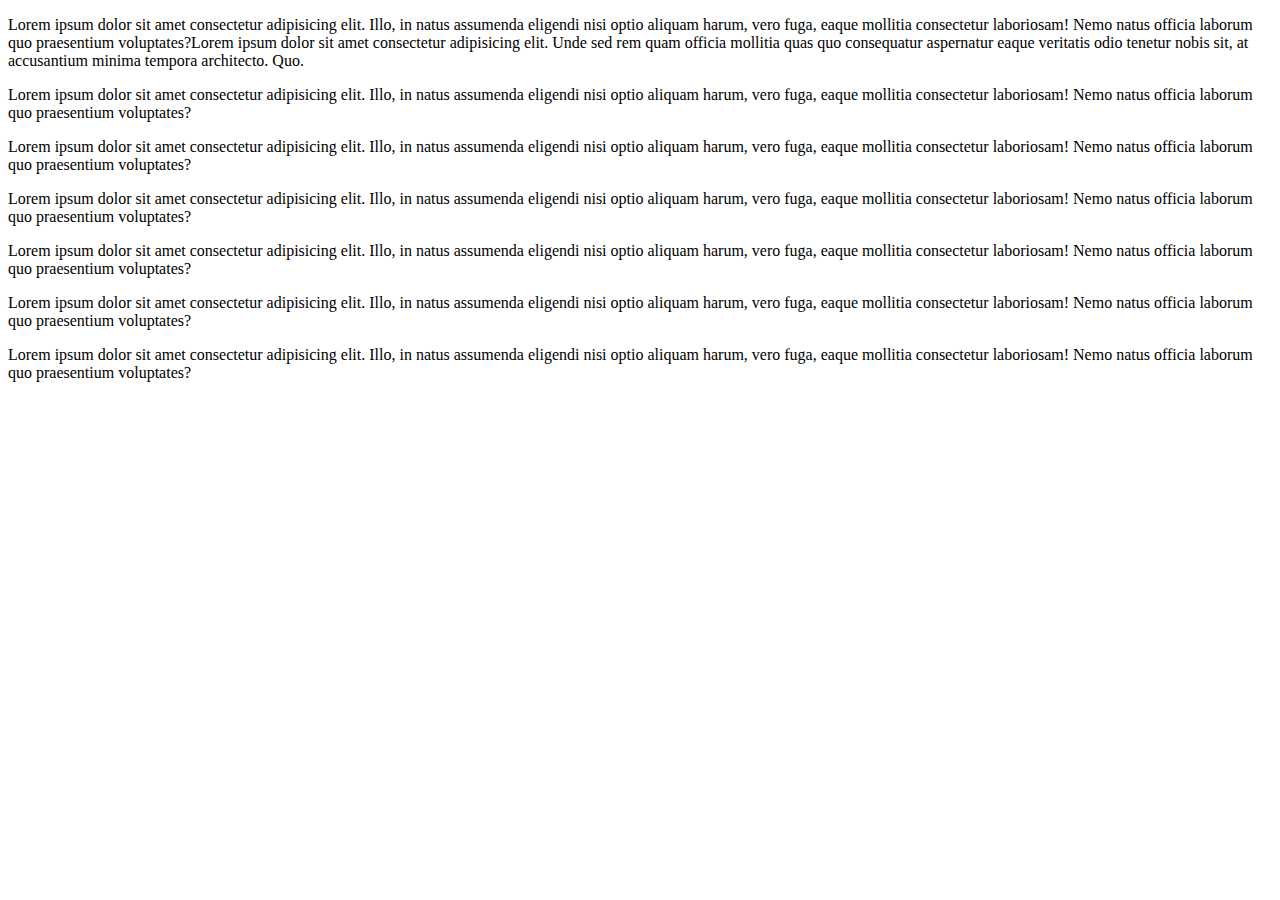
<file: grid/proyecto_nuevo/html/index.html>
<!DOCTYPE html>
<html lang="en">

<head>
    <meta charset="UTF-8">
    <meta http-equiv="X-UA-Compatible" content="IE=edge">
   
    <meta name="viewport" content="width=device-width, initial-scale=1.0">
    <title>Document</title>
</head>

<body>
    <section>
        <article class="grid">

            <div class="grid__cell--100">
                <!--este grid ocupa todas las celdas-->
                <p>Lorem ipsum dolor sit amet consectetur adipisicing elit. Illo, in natus assumenda eligendi nisi optio
                    aliquam harum, vero fuga, eaque mollitia consectetur laboriosam! Nemo natus officia laborum quo
                    praesentium voluptates?Lorem ipsum dolor sit amet consectetur adipisicing elit. Unde sed rem quam
                    officia mollitia quas quo consequatur aspernatur eaque veritatis odio tenetur nobis sit, at
                    accusantium
                    minima tempora architecto. Quo.</p>
            </div>

        </article>
        <article class="grid">
            <div class="grid__cell--50">
                <p>Lorem ipsum dolor sit amet consectetur adipisicing elit. Illo, in natus assumenda eligendi nisi optio
                    aliquam harum, vero fuga, eaque mollitia consectetur laboriosam! Nemo natus officia laborum quo
                    praesentium voluptates?</p>
            </div>
            <div class="grid__cell--50">
                <p>Lorem ipsum dolor sit amet consectetur adipisicing elit. Illo, in natus assumenda eligendi nisi optio
                    aliquam harum, vero fuga, eaque mollitia consectetur laboriosam! Nemo natus officia laborum quo
                    praesentium voluptates? </p>
            </div>
        </article>
        <article class="grid">

            <div class="grid__cell--25">
                <p>Lorem ipsum dolor sit amet consectetur adipisicing elit. Illo, in natus assumenda eligendi nisi optio
                    aliquam harum, vero fuga, eaque mollitia consectetur laboriosam! Nemo natus officia laborum quo
                    praesentium voluptates?</p>
            </div>
            <div class="grid__cell--25">
                <p>Lorem ipsum dolor sit amet consectetur adipisicing elit. Illo, in natus assumenda eligendi nisi optio
                    aliquam harum, vero fuga, eaque mollitia consectetur laboriosam! Nemo natus officia laborum quo
                    praesentium voluptates?</p>
            </div>
            <div class="grid__cell--25">
                <p>Lorem ipsum dolor sit amet consectetur adipisicing elit. Illo, in natus assumenda eligendi nisi optio
                    aliquam harum, vero fuga, eaque mollitia consectetur laboriosam! Nemo natus officia laborum quo
                    praesentium voluptates?</p>
            </div>
            <div class="grid__cell--25">
                <p>Lorem ipsum dolor sit amet consectetur adipisicing elit. Illo, in natus assumenda eligendi nisi optio
                    aliquam harum, vero fuga, eaque mollitia consectetur laboriosam! Nemo natus officia laborum quo
                    praesentium voluptates?</p>
            </div>
        </article>

    </section>

</body>

</html>
</file>
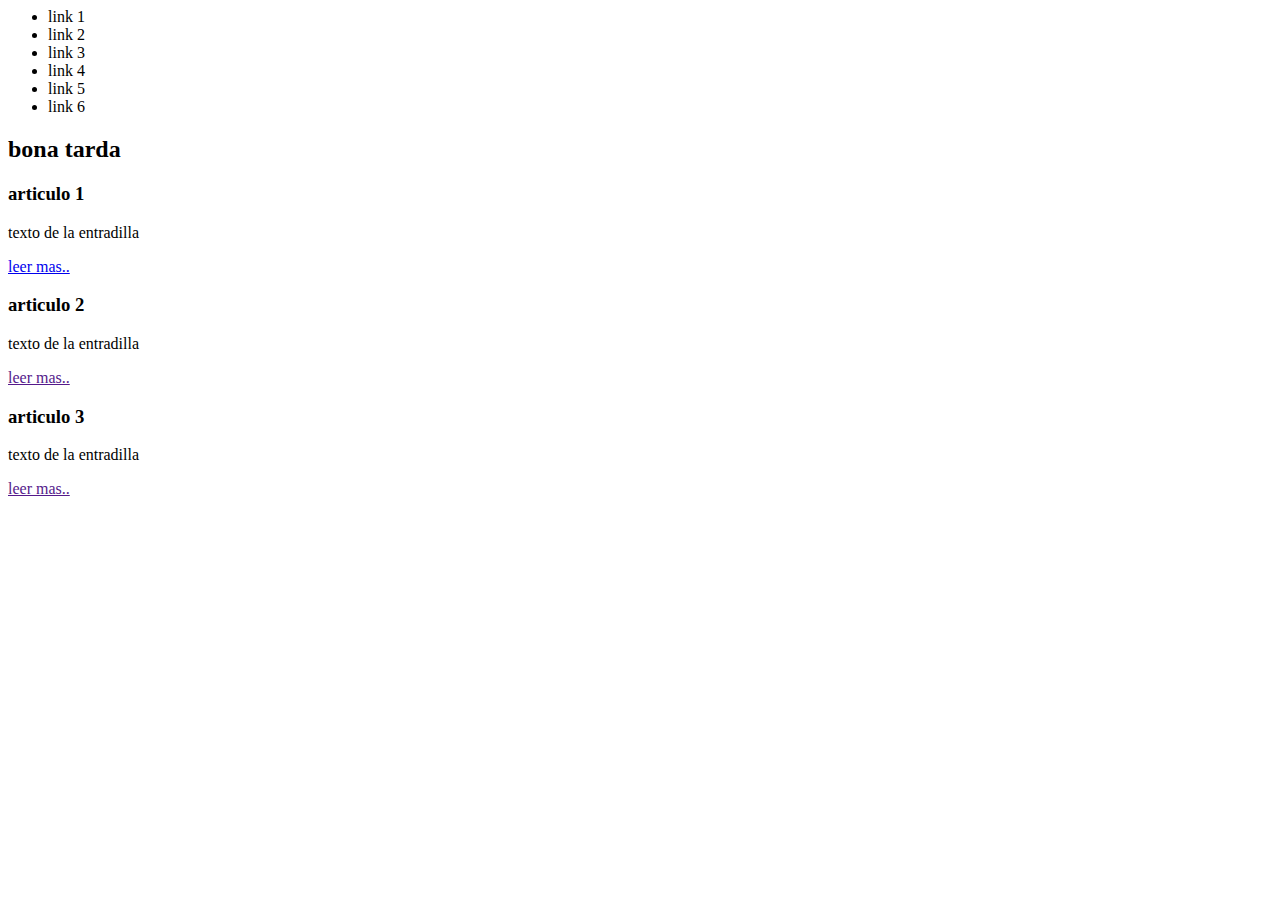
<file: apuntes1.html>
<html lang="es">
<head>
    <meta charset="UTF-8">
    <meta http-equiv="X-UA-Compatible" content="IE=edge">
    <meta name="viewport" content="width=device-width, initial-scale=1.0">
    <title>apuntes</title>
</head>
<body>
    
<nav>   
    <ul>
       <li>link 1</li>
       <li>link 2</li>
       <li>link 3</li>
       <li>link 4</li>
       <li>link 5</li>
       <li>link 6</li>
     </ul>
   
 </nav>
 <main>
       <section>
             <header>
               <h2>bona tarda</h2>
             </header>
                   <article>
 
                   <h3>articulo 1</h3>
                      <p>texto de la entradilla</p>
                   <footer>
                     <a href="#">leer mas..</a>
                      
                    </footer>
                </article>
             <article>
               <h3>articulo 2</h3>
               <p>texto de la entradilla</p>
               <footer><a href="">leer mas..</a></footer>
             </article>
             <article>
               <h3>articulo 3</h3>
               <p>texto de la entradilla</p>
               <footer><a href="">leer mas..</a></footer>
             </article>
               
       </section>
       <section>
         
       </section>
 </main>
</body>
</html>
</file>
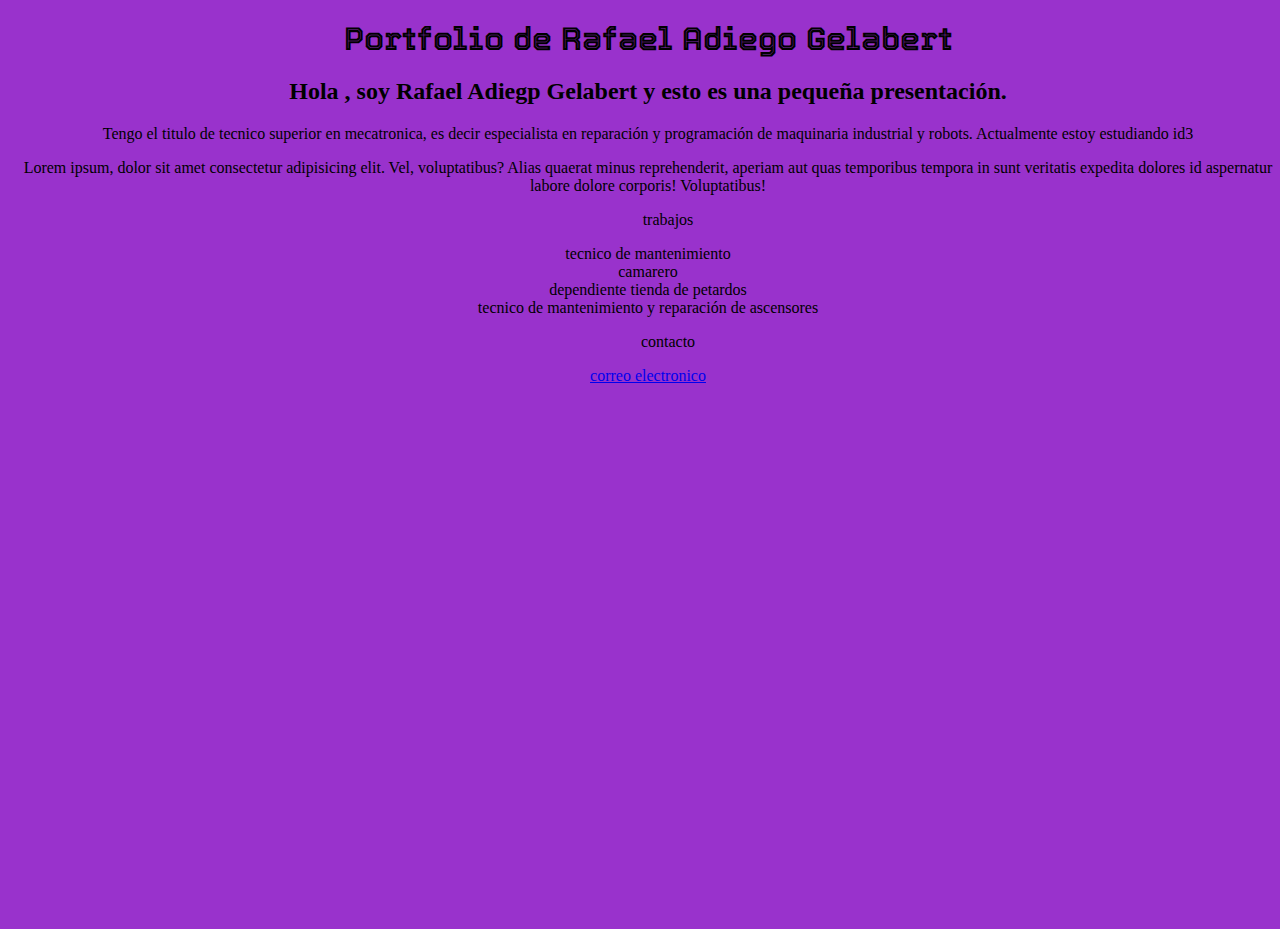
<file: portfolio.html>
<!DOCTYPE html>
<html lang="en">

<head>
  <meta name="viewport" content="width=device-width, initial-scale=1.0">
  <meta charset="UTF-8">
  <link rel="preconnect" href="https://fonts.googleapis.com">
  <link rel="preconnect" href="https://fonts.gstatic.com" crossorigin>
  <link href="https://fonts.googleapis.com/css2?family=Tourney:wght@700&display=swap" rel="stylesheet">
  <link rel="stylesheet" href="css\style.css">
  <title>Portfolio</title>
</head>

<body>

  <div>
    <main>
      <article>
        <h1>Portfolio de Rafael Adiego Gelabert</h1>
        <h2>Hola , soy Rafael Adiegp Gelabert y esto es una pequeña presentación.</h2>
        <section>
          <p>Tengo el titulo de tecnico superior en
            mecatronica, es decir especialista en reparación y programación de maquinaria industrial y robots.
            Actualmente estoy estudiando id3</p>
        </section>
      </article>
    </main>
    <section>
      <p>Lorem ipsum, dolor sit amet consectetur adipisicing elit. Vel, voluptatibus? Alias quaerat minus reprehenderit,
        aperiam aut quas temporibus tempora in sunt veritatis expedita dolores id aspernatur labore dolore corporis!
        Voluptatibus!</p>

    </section>
    <ul>trabajos</ul>
    <li>tecnico de mantenimiento </li>
    <li>camarero</li>
    <li>dependiente tienda de petardos</li>
    <li>tecnico de mantenimiento y reparación de ascensores</li>
    <footer>
      <nav>
        <ul>contacto</ul>
        <li><a href="mailto:rafael1996lol@gmail.com">correo electronico</a></li>
      </nav>

    </footer>
  </div>




</body>

</html>
</file>
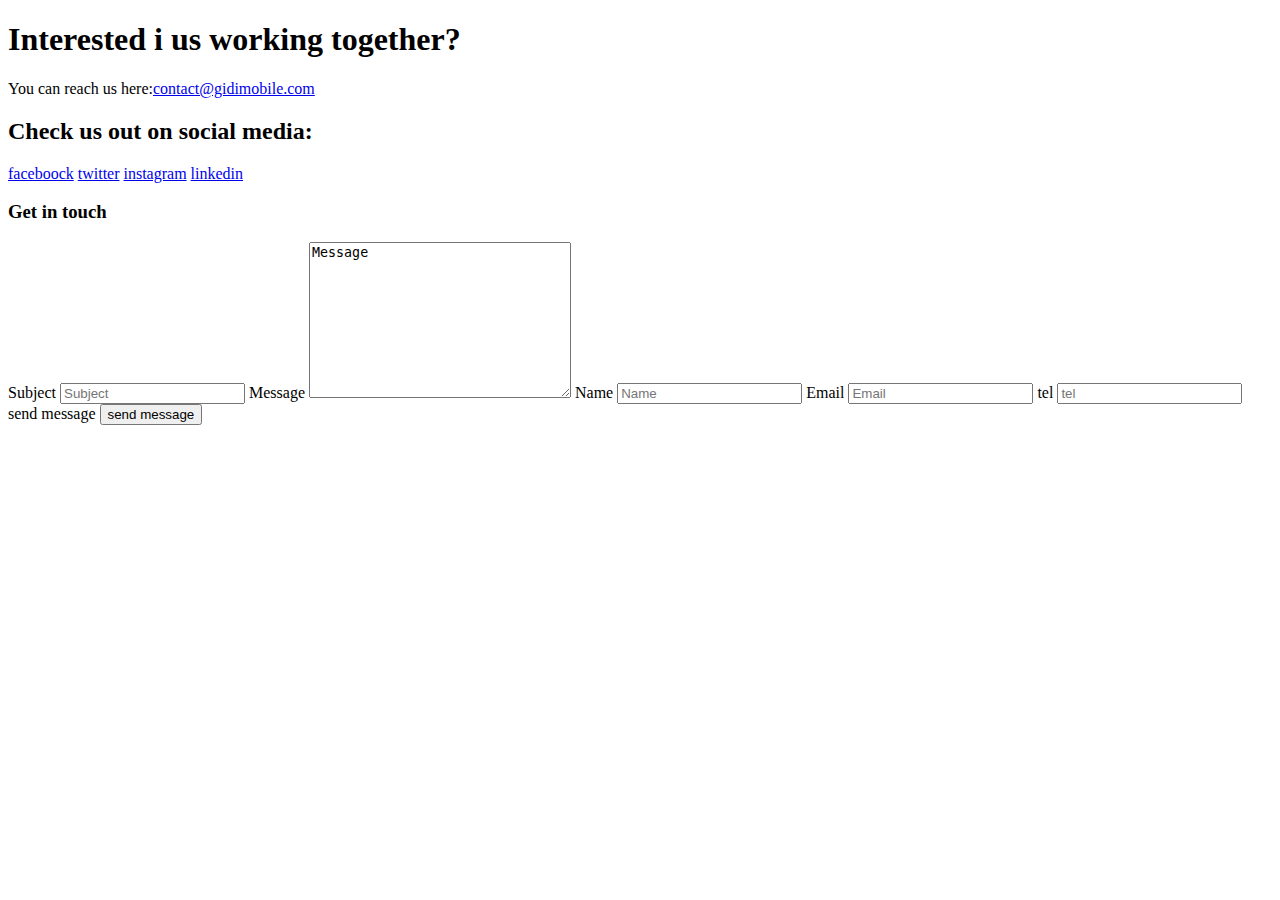
<file: contacto/contacto.html>
<!DOCTYPE html>
<html lang="en">

<head>
    <meta charset="UTF-8">
    <meta http-equiv="X-UA-Compatible" content="IE=edge">
    <meta name="viewport" content="width=device-width, initial-scale=1.0">
    <link rel="stylesheet" href="C:\Users\id3\Documents\GitHub\aboutne\contacto\contacto.css">
    <title> Document</title>
</head>

<body>
    <section class="all">
        <header></header>


        <main>
            <section class="page--content--body">

                <div class="page--content">
                    <h1 class="first--title">Interested i us working together?</h1>
                    <section class="page--content--section">
                        <p> You can reach us here:<a href="mailto:contact@gidimobile.com"
                                class="link--mailcontact">contact@gidimobile.com</a> </p>
                    </section>
                    <section>
                        <h2 class="social--media">Check us out on social media:</h2>
                        <footer>
                            <nav class="social--media--icon">
                                <a href="faceboock.com">faceboock</a>
                                <a href="twitter.com">twitter</a>
                                <a href="intagram.com">instagram</a>
                                <a href="linkedin.com">linkedin</a>
                            </nav>
                        </footer>

                    </section>

                </div>
            </section>
        </main>
        <section class="contenedor--form">
            <section class="contact--form">
                <h3 class="title--form">Get in touch</h3>

                <form action="" class="contact--form--elements">
                    <div class="formulario">
                        <label for="inputsubject">Subject</label>
                        <input type="text" id="inputsubject" placeholder="Subject">
                        <label for="inputmessage">Message</label>
                        <textarea name="inputmessage" id="inputmessage" cols="30" rows="10"
                            class="form--message">Message</textarea>
                        <label for="inputname">Name</label>
                        <input type="text" id="inputname" placeholder="Name">
                        <label for="inputemail">Email</label>
                        <input type="email" id="inputemail" placeholder="Email">
                        <label for="inputtel">tel</label>
                        <input type="tel" id="inputtel" placeholder="tel">
                        <label for="inputbutton">send message</label>
                        <input type="button" id="inputsubmit" value="send message">

                    </div>
                </form>

            </section>
        </section>
    </section>
</body>

</html>
</file>
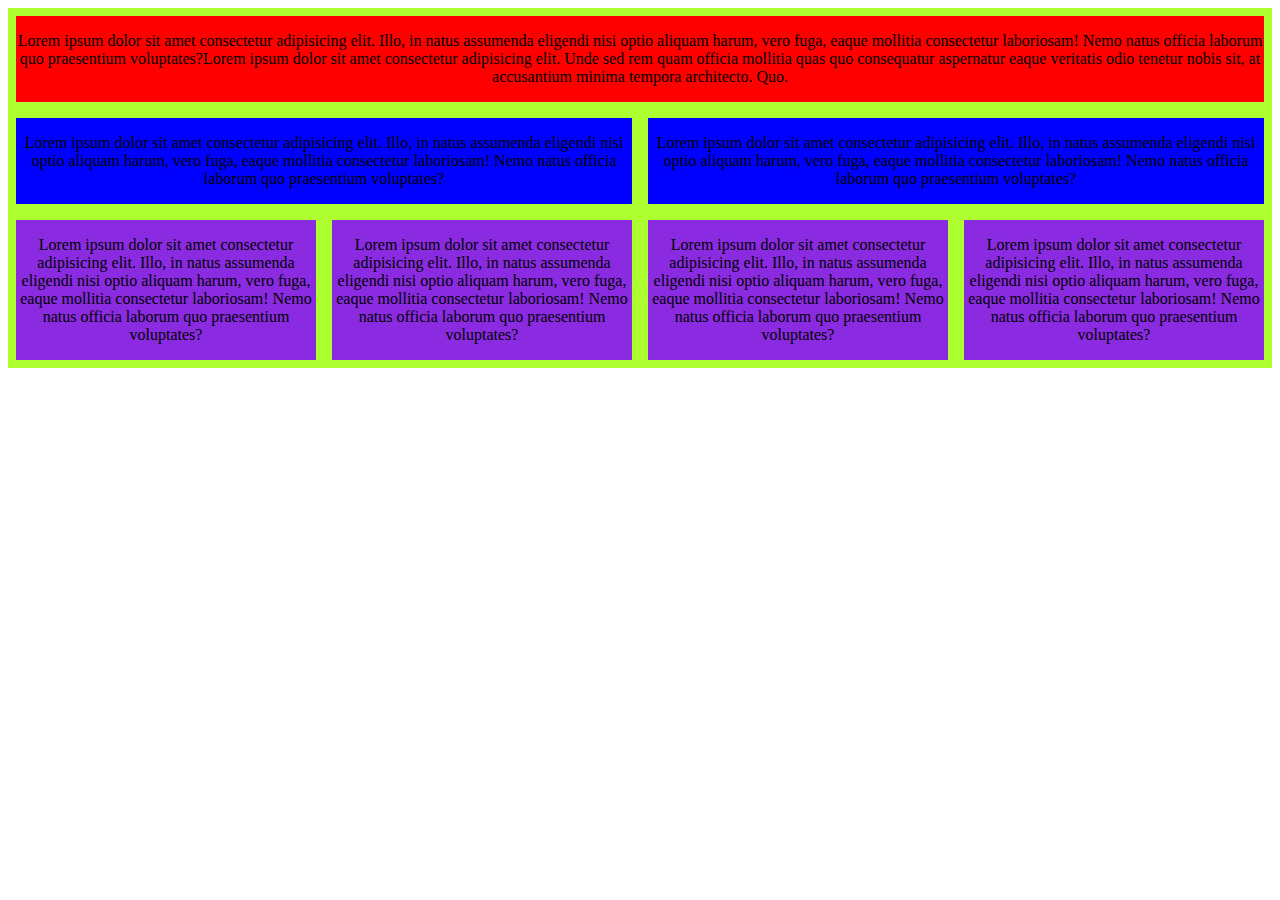
<file: grid/html/grid.html>
<!DOCTYPE html>
<html lang="en">

<head>
    <meta charset="UTF-8">
    <meta http-equiv="X-UA-Compatible" content="IE=edge">
    <link rel="stylesheet" href="../css/grid.css">
    <meta name="viewport" content="width=device-width, initial-scale=1.0">
    <title>Document</title>
</head>

<body>
    <section>
        <article class="grid">

            <div class="grid__cell--100">
                <!--este grid ocupa todas las celdas-->
                <p>Lorem ipsum dolor sit amet consectetur adipisicing elit. Illo, in natus assumenda eligendi nisi optio
                    aliquam harum, vero fuga, eaque mollitia consectetur laboriosam! Nemo natus officia laborum quo
                    praesentium voluptates?Lorem ipsum dolor sit amet consectetur adipisicing elit. Unde sed rem quam
                    officia mollitia quas quo consequatur aspernatur eaque veritatis odio tenetur nobis sit, at
                    accusantium
                    minima tempora architecto. Quo.</p>
            </div>

        </article>
        <article class="grid">
            <div class="grid__cell--50">
                <p>Lorem ipsum dolor sit amet consectetur adipisicing elit. Illo, in natus assumenda eligendi nisi optio
                    aliquam harum, vero fuga, eaque mollitia consectetur laboriosam! Nemo natus officia laborum quo
                    praesentium voluptates?</p>
            </div>
            <div class="grid__cell--50">
                <p>Lorem ipsum dolor sit amet consectetur adipisicing elit. Illo, in natus assumenda eligendi nisi optio
                    aliquam harum, vero fuga, eaque mollitia consectetur laboriosam! Nemo natus officia laborum quo
                    praesentium voluptates? </p>
            </div>
        </article>
        <article class="grid">

            <div class="grid__cell--25">
                <p>Lorem ipsum dolor sit amet consectetur adipisicing elit. Illo, in natus assumenda eligendi nisi optio
                    aliquam harum, vero fuga, eaque mollitia consectetur laboriosam! Nemo natus officia laborum quo
                    praesentium voluptates?</p>
            </div>
            <div class="grid__cell--25">
                <p>Lorem ipsum dolor sit amet consectetur adipisicing elit. Illo, in natus assumenda eligendi nisi optio
                    aliquam harum, vero fuga, eaque mollitia consectetur laboriosam! Nemo natus officia laborum quo
                    praesentium voluptates?</p>
            </div>
            <div class="grid__cell--25">
                <p>Lorem ipsum dolor sit amet consectetur adipisicing elit. Illo, in natus assumenda eligendi nisi optio
                    aliquam harum, vero fuga, eaque mollitia consectetur laboriosam! Nemo natus officia laborum quo
                    praesentium voluptates?</p>
            </div>
            <div class="grid__cell--25">
                <p>Lorem ipsum dolor sit amet consectetur adipisicing elit. Illo, in natus assumenda eligendi nisi optio
                    aliquam harum, vero fuga, eaque mollitia consectetur laboriosam! Nemo natus officia laborum quo
                    praesentium voluptates?</p>
            </div>
        </article>

    </section>







</body>

</html>
</file>
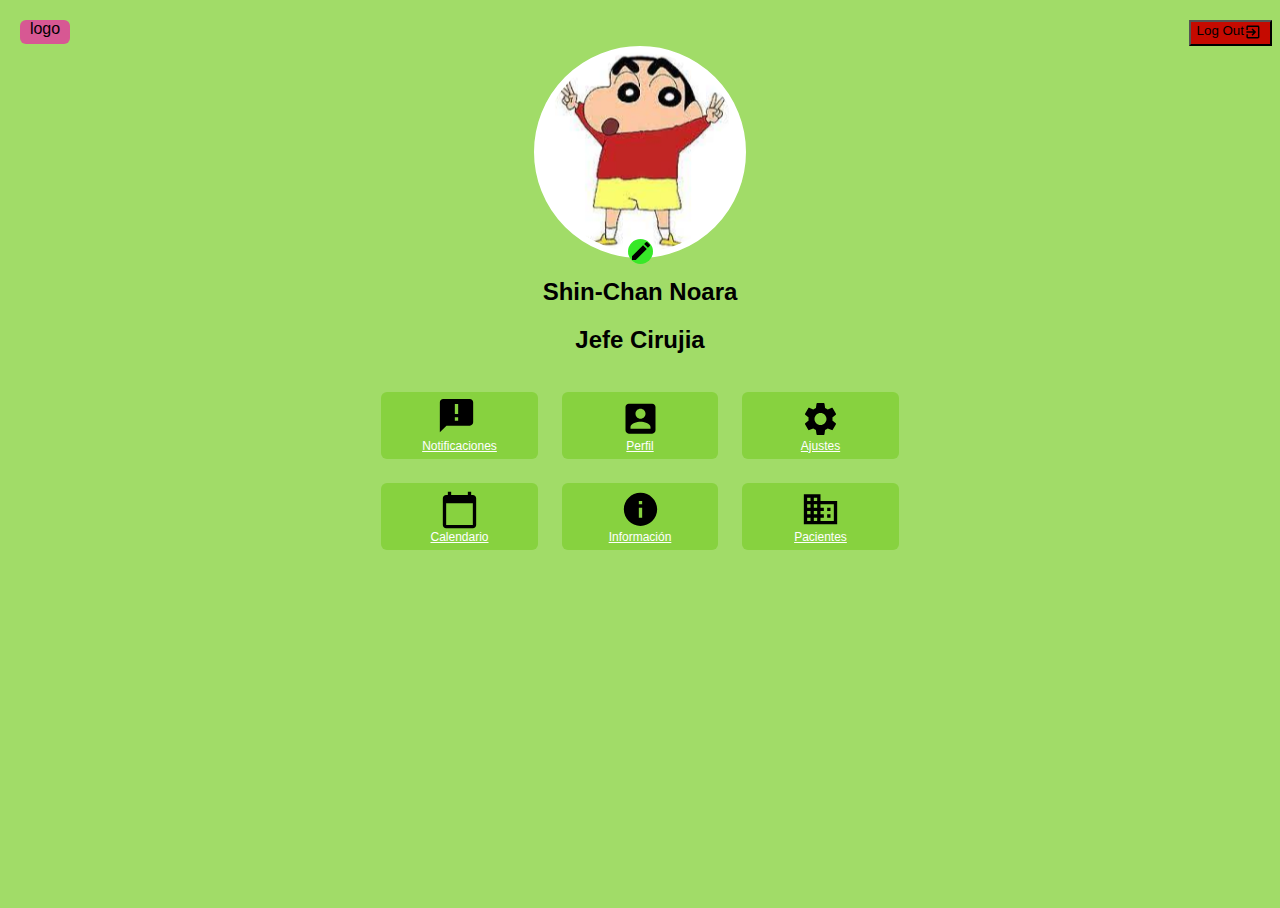
<file: grid/proyecto_nuevo/figma/indexfigma.html>
<!DOCTYPE html>
<html lang="en">

<head>
    <meta charset="UTF-8">
    <meta http-equiv="X-UA-Compatible" content="IE=edge">
    <link rel="stylesheet" href="css/style.css">
    <meta name="viewport" content="width=device-width, initial-scale=1.0">
    <title>Document</title>
</head>

<body class="bg-color-green">
    <header class="topbar">

        <div class="topbar--logo bg-color-purple">
            logo
        </div>

        <button class="topbar--logout bg-color-red">
            <span>Log Out</span>

            <svg width="20" height="20" viewBox="0 0 45 45" fill="none" xmlns="http://www.w3.org/2000/svg">
                <path
                    d="M16.9451 26.2341L19.2363 28.5253L27.3613 20.4003L19.2363 12.2753L16.9451 14.5666L21.1376 18.7753H5.42383V22.0253H21.1376L16.9451 26.2341ZM31.4238 5.77533H8.67383C6.87008 5.77533 5.42383 7.23783 5.42383 9.02533V15.5253H8.67383V9.02533H31.4238V31.7753H8.67383V25.2753H5.42383V31.7753C5.42383 33.5628 6.87008 35.0253 8.67383 35.0253H31.4238C33.2113 35.0253 34.6738 33.5628 34.6738 31.7753V9.02533C34.6738 7.23783 33.2113 5.77533 31.4238 5.77533Z"
                    fill="black" />
            </svg>

        </button>
    </header>
    <section class="user">
        <div>
            <div class="avatar__container">
                <div class="avatar bg-color-white"></div>
                <div class="avatar__edit">
                    <svg width="25" height="26" viewBox="0 0 25 26" fill="none" xmlns="http://www.w3.org/2000/svg">
                        <circle cx="12.5" cy="13.465" r="12.5" fill="#37E828" />
                        <path
                            d="M4 18.215V21.965H7.75L18.81 10.905L15.06 7.15502L4 18.215ZM21.71 8.00502C22.1 7.61502 22.1 6.98502 21.71 6.59502L19.37 4.25502C18.98 3.86502 18.35 3.86502 17.96 4.25502L16.13 6.08502L19.88 9.83502L21.71 8.00502V8.00502Z"
                            fill="black" />
                    </svg>
                </div>

            </div>
            <div class="user">
                <h1 class="user__name">Shin-Chan Noara</h1>
                <h2 class="user__job">Jefe Cirujia</h2>
            </div>
        </div>

    </section>
    <section class="card-link__container">
        <a href="" class="card-link grid__cell--50">
            <svg width="41" height="41" viewBox="0 0 41 41" fill="none" xmlns="http://www.w3.org/2000/svg">
                <path
                    d="M30.8333 0.965027H4.16659C2.33325 0.965027 0.849919 2.46503 0.849919 4.29836L0.833252 34.2984L7.49992 27.6317H30.8333C32.6666 27.6317 34.1666 26.1317 34.1666 24.2984V4.29836C34.1666 2.46503 32.6666 0.965027 30.8333 0.965027ZM19.1666 15.965H15.8333V5.96503H19.1666V15.965ZM19.1666 22.6317H15.8333V19.2984H19.1666V22.6317Z"
                    fill="black" />
            </svg>
            <span>Notificaciones</span>
        </a>
        <a href="" class="card-link grid__cell--50">
            <svg width="41" height="41" viewBox="0 0 41 41" fill="none" xmlns="http://www.w3.org/2000/svg">
                <path
                    d="M5.5 8.96505V32.2984C5.5 34.1317 6.98333 35.6317 8.83333 35.6317H32.1667C34 35.6317 35.5 34.1317 35.5 32.2984V8.96505C35.5 7.13171 34 5.63171 32.1667 5.63171H8.83333C6.98333 5.63171 5.5 7.13171 5.5 8.96505ZM25.5 15.6317C25.5 18.3984 23.2667 20.6317 20.5 20.6317C17.7333 20.6317 15.5 18.3984 15.5 15.6317C15.5 12.865 17.7333 10.6317 20.5 10.6317C23.2667 10.6317 25.5 12.865 25.5 15.6317ZM10.5 28.965C10.5 25.6317 17.1667 23.7984 20.5 23.7984C23.8333 23.7984 30.5 25.6317 30.5 28.965V30.6317H10.5V28.965Z"
                    fill="black" />
            </svg>
            <span>Perfil</span>
        </a>
        <a href="" class="card-link grid__cell--50">
            <svg width="41" height="41" viewBox="0 0 41 41" fill="none" xmlns="http://www.w3.org/2000/svg">
                <path
                    d="M32.4 22.525C32.46 22.025 32.5 21.505 32.5 20.965C32.5 20.425 32.46 19.905 32.38 19.405L35.76 16.765C36.06 16.525 36.14 16.085 35.96 15.745L32.76 10.205C32.56 9.84503 32.14 9.72503 31.78 9.84503L27.8 11.445C26.96 10.805 26.08 10.285 25.1 9.88503L24.5 5.64503C24.44 5.24503 24.1 4.96503 23.7 4.96503H17.3C16.9 4.96503 16.58 5.24503 16.52 5.64503L15.92 9.88503C14.94 10.285 14.04 10.825 13.22 11.445L9.24002 9.84503C8.88002 9.70503 8.46002 9.84503 8.26002 10.205L5.06001 15.745C4.86001 16.105 4.94002 16.525 5.26002 16.765L8.64002 19.405C8.56002 19.905 8.50002 20.445 8.50002 20.965C8.50002 21.485 8.54002 22.025 8.62002 22.525L5.24001 25.165C4.94001 25.405 4.86001 25.845 5.04001 26.185L8.24002 31.725C8.44002 32.085 8.86002 32.205 9.22002 32.085L13.2 30.485C14.04 31.125 14.92 31.645 15.9 32.045L16.5 36.285C16.58 36.685 16.9 36.965 17.3 36.965H23.7C24.1 36.965 24.44 36.685 24.48 36.285L25.08 32.045C26.06 31.645 26.96 31.105 27.78 30.485L31.76 32.085C32.12 32.225 32.54 32.085 32.74 31.725L35.94 26.185C36.14 25.825 36.06 25.405 35.74 25.165L32.4 22.525V22.525ZM20.5 26.965C17.2 26.965 14.5 24.265 14.5 20.965C14.5 17.665 17.2 14.965 20.5 14.965C23.8 14.965 26.5 17.665 26.5 20.965C26.5 24.265 23.8 26.965 20.5 26.965Z"
                    fill="black" />
            </svg>
            <span>Ajustes</span>
        </a>
        <a href="" class="card-link grid__cell--50">
            <svg width="41" height="41" viewBox="0 0 41 41" fill="none" xmlns="http://www.w3.org/2000/svg">
                <path
                    d="M33.8333 5.96505H32.1666V2.63171H28.8333V5.96505H12.1666V2.63171H8.83325V5.96505H7.16659C5.33325 5.96505 3.83325 7.46505 3.83325 9.29838V35.965C3.83325 37.7984 5.33325 39.2984 7.16659 39.2984H33.8333C35.6666 39.2984 37.1666 37.7984 37.1666 35.965V9.29838C37.1666 7.46505 35.6666 5.96505 33.8333 5.96505ZM33.8333 35.965H7.16659V14.2984H33.8333V35.965Z"
                    fill="black" />
            </svg>
            <span>Calendario</span>
        </a>
        <a href="" class="card-link grid__cell--50">
            <svg width="41" height="41" viewBox="0 0 41 41" fill="none" xmlns="http://www.w3.org/2000/svg">
                <path
                    d="M20.4999 3.63171C11.2999 3.63171 3.83325 11.0984 3.83325 20.2984C3.83325 29.4984 11.2999 36.965 20.4999 36.965C29.6999 36.965 37.1666 29.4984 37.1666 20.2984C37.1666 11.0984 29.6999 3.63171 20.4999 3.63171ZM22.1666 28.6317H18.8333V18.6317H22.1666V28.6317ZM22.1666 15.2984H18.8333V11.965H22.1666V15.2984Z"
                    fill="black" />
            </svg>
            <span>Información</span>
        </a>
        <a href="" class="card-link grid__cell--50">
            <svg width="41" height="41" viewBox="0 0 41 41" fill="none" xmlns="http://www.w3.org/2000/svg">
                <path
                    d="M20.4999 11.965V5.29834H3.83325V35.2983H37.1666V11.965H20.4999ZM10.4999 31.965H7.16659V28.6317H10.4999V31.965ZM10.4999 25.2983H7.16659V21.965H10.4999V25.2983ZM10.4999 18.6317H7.16659V15.2983H10.4999V18.6317ZM10.4999 11.965H7.16659V8.63167H10.4999V11.965ZM17.1666 31.965H13.8333V28.6317H17.1666V31.965ZM17.1666 25.2983H13.8333V21.965H17.1666V25.2983ZM17.1666 18.6317H13.8333V15.2983H17.1666V18.6317ZM17.1666 11.965H13.8333V8.63167H17.1666V11.965ZM33.8333 31.965H20.4999V28.6317H23.8333V25.2983H20.4999V21.965H23.8333V18.6317H20.4999V15.2983H33.8333V31.965ZM30.4999 18.6317H27.1666V21.965H30.4999V18.6317ZM30.4999 25.2983H27.1666V28.6317H30.4999V25.2983Z"
                    fill="black" />
            </svg>
            <span>Pacientes</span>
        </a>
    </section>
</body>

</html>
</file>
<file: grid/css/grid.css>
p{ 
 text-align: center;  
}
.grid{
 display: flex;
 width: 100%;  
}
    .grid__cell--100{
     flex: 0 0 calc(100% - 16px); 
     background-color: red;
     border: 8px solid greenyellow;
    }
    .grid__cell--50{
     flex: 0 0 calc(50% - 16px);
     background-color: blue;
      border: 8px solid greenyellow;
    }
    .grid__cell--25{
     flex: 0 0 calc(25% - 16px);
     background-color: blueviolet;
     border: 8px solid greenyellow;
    }
@media all and (max-width: 600px){
    .grid__cell--100{
     flex: 0 0 calc(100% - 16px);
     flex-wrap: wrap;
    }
    .grid__cell--50{
     flex: 0 0 calc(50% - 16px);
     flex-wrap: wrap;
    }
    .grid__cell--25{
     flex: 0 0 calc(50% - 16px);
     flex-wrap: wrap;
    }
    .grid{
     display: flex;
     flex-wrap: wrap;
    }
}
@media all and (max-width: 300px){ 
    .grid__cell--100{
     flex: 0 0 calc(100% - 16px);
     flex-wrap: wrap;
    }
    .grid__cell--50{
     flex: 0 0 calc(100% - 16px);
     flex-wrap: wrap;
    }
    .grid__cell--25{
     flex: 0 0 calc(100% - 16px);
     flex-wrap: wrap;
    }
    .grid{
     display: flex;
     flex-wrap: wrap;
    }
}
</file>
<file: grid/proyecto_nuevo/figma/css/style.css>
html {
  font-size: 100%;
}

body, html {
  height: 100%;
}

body {
  font-family: "Gill Sans", "Gill Sans MT", Calibri, "Trebuchet MS", sans-serif;
  background-color: #A1DC68;
}

.grid {
  display: -webkit-box;
  display: -ms-flexbox;
  display: flex;
  margin-left: auto;
  margin-right: auto;
  max-width: 2048px;
  width: 80%;
}
.grid__cell {
  padding: 12px;
  margin: 11px;
}
.grid__cell--50 {
  -webkit-box-flex: 0;
      -ms-flex: 0 0 calc(25% - 12px);
          flex: 0 0 calc(25% - 12px);
}
.grid__cell--10 {
  -webkit-box-flex: 0;
      -ms-flex: 0 0 10%;
          flex: 0 0 10%;
}

@media all and (max-width: 626px) {
  .grid__cell--50 {
    -webkit-box-flex: 0;
        -ms-flex: 0 0 calc(40% - 12px);
            flex: 0 0 calc(40% - 12px);
  }
}
@media all and (max-width: 300px) {
  .grid__cell--50 {
    -webkit-box-flex: 0;
        -ms-flex: 0 0 calc(100% - 12px);
            flex: 0 0 calc(100% - 12px);
  }
}
.card-link {
  display: -webkit-box;
  display: -ms-flexbox;
  display: flex;
  -webkit-box-orient: vertical;
  -webkit-box-direction: normal;
      -ms-flex-direction: column;
          flex-direction: column;
  -webkit-box-align: center;
      -ms-flex-align: center;
          align-items: center;
  padding: 6px;
  background-color: #87d23f;
  margin: 12px;
  border-radius: 6px;
}
.card-link:visited {
  color: white;
}
.card-link__container {
  display: -webkit-box;
  display: -ms-flexbox;
  display: flex;
  padding: 6px;
  margin: 0 auto;
  -webkit-box-pack: center;
      -ms-flex-pack: center;
          justify-content: center;
  margin-left: auto;
  margin-right: auto;
  max-width: 626px;
  width: 100%;
  -ms-flex-wrap: wrap;
      flex-wrap: wrap;
  -webkit-box-align: center;
      -ms-flex-align: center;
          align-items: center;
  padding: 6px;
  margin: 0 auto;
  justify-content: center;
}

.avatar {
  display: inline-block;
  width: 200px;
  height: 200px;
  border: solid 6px white;
  border-radius: 50%;
  background-color: white;
  background-image: url("../../figma/svg/Ellipse 1.jpg");
  background-repeat: no-repeat;
  background-position: center;
}
.avatar__edit {
  position: absolute;
  bottom: -0.5em;
  left: 50%;
  -webkit-transform: translateX(-50%);
          transform: translateX(-50%);
  width: 2em;
  height: 2em;
  line-height: 2.3em;
  border-radius: 50%;
  text-align: center;
  -webkit-transition: all 0.2s ease-in;
  transition: all 0.2s ease-in;
}
.avatar__container {
  position: relative;
  text-align: center;
}

.user {
  text-align: center;
}
.user__name {
  font-size: calc(12px * 2);
}

.card-link {
  text-align: center;
  font-size: 12px;
}

.topbar {
  display: -webkit-box;
  display: -ms-flexbox;
  display: flex;
  -webkit-box-pack: justify;
      -ms-flex-pack: justify;
          justify-content: space-between;
  padding-top: 12px;
}
.topbar--logo {
  background-color: #d75893;
  margin-left: 12px;
  border-radius: 6px;
  width: 50px;
  height: calc(12px * 2);
  text-align: center;
}
.topbar--logout {
  display: -webkit-box;
  display: -ms-flexbox;
  display: flex;
  width: auto;
  height: auto;
  -webkit-box-pack: center;
      -ms-flex-pack: center;
          justify-content: center;
  background-color: #C50A00;
}
/*# sourceMappingURL=style.css.map */
</file>
